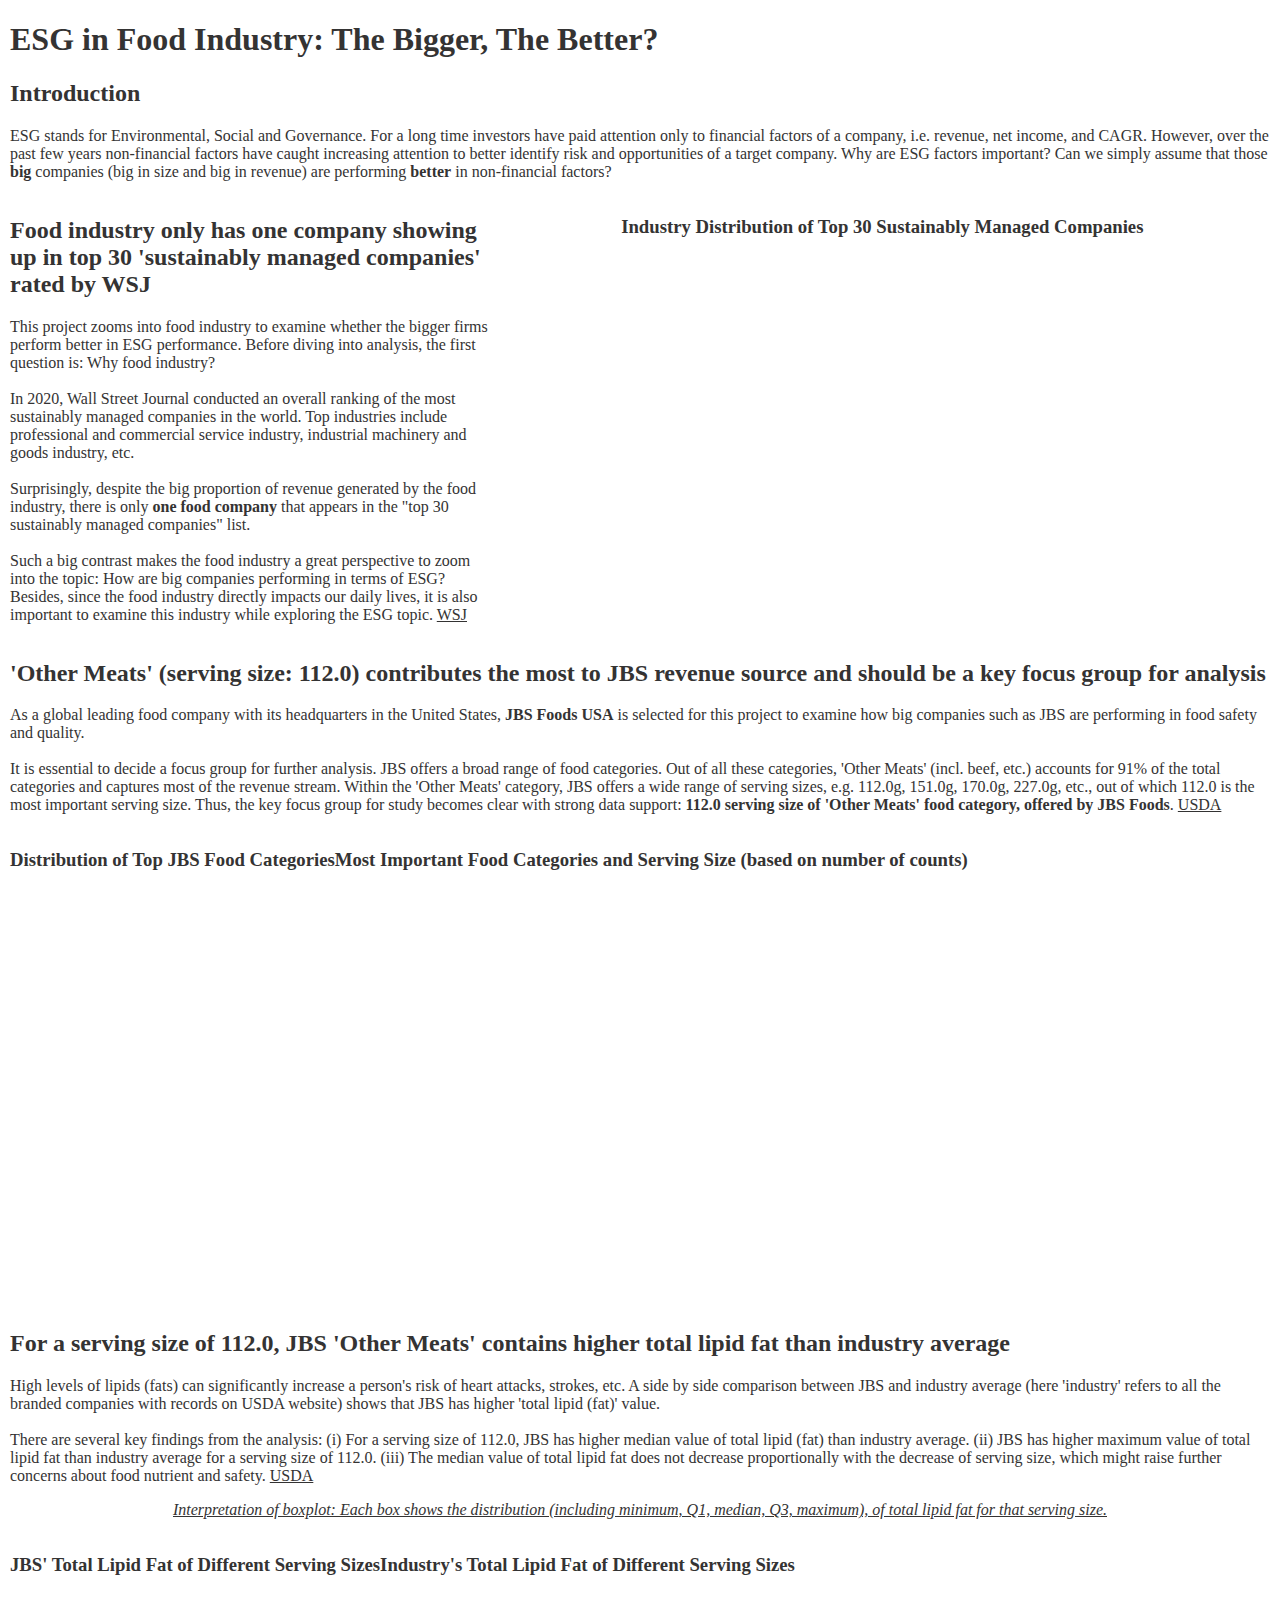
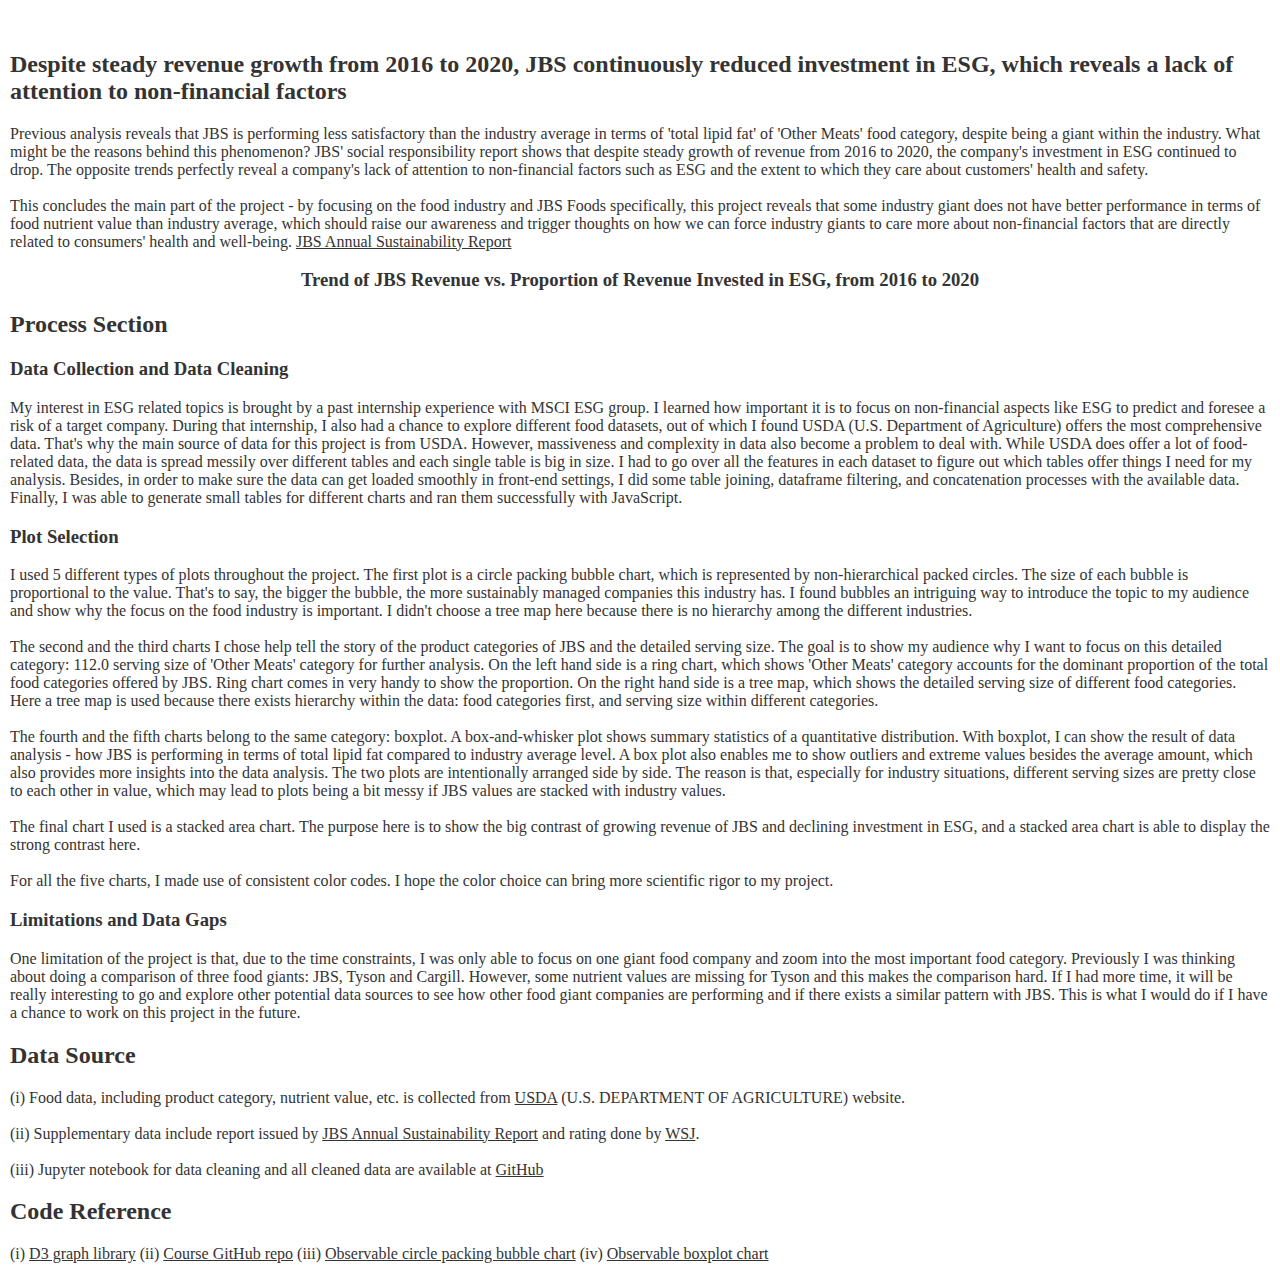
<file: charts_final_project/index.html>
<!DOCTYPE html>
<html lang="en">
<head>
    <meta charset="UTF-8">
    <meta http-equiv="X-UA-Compatible" content="IE=edge">
    <meta name="viewport" content="width=device-width, initial-scale=1.0">
    <title>Final Project: ESG Impact</title>
    <link rel="stylesheet" href="style.css">
</head>

<body>
        <div id="container">
            <h1>ESG in Food Industry: The Bigger, The Better?</h1>
            <h2>
                Introduction
            </h2>
            <p>
                ESG stands for Environmental, Social and Governance. For a long time investors have paid attention only to 
                financial factors of a company, i.e. revenue, net income, and CAGR. However, over the past few years non-financial 
                factors have caught increasing attention to better identify risk and opportunities of a target company. 
                Why are ESG factors important? Can we simply assume that those <strong>big</strong> companies (big in size and big in revenue) are 
                performing <strong>better</strong> in non-financial factors? 
            </p>

            <div class = "flex-container">
                <div class = "one">
                    <h2>Food industry only has one company showing up in top 30 'sustainably managed companies' rated by WSJ</h2>
                    <p>
                        This project zooms into food industry to examine whether the bigger firms perform better in ESG performance. 
                        Before diving into analysis, the first question is: Why food industry? 
                        <br>
                        <br>
                        In 2020, Wall Street Journal conducted an overall ranking of the most sustainably managed companies 
                        in the world. Top industries include professional and commercial service industry, industrial machinery 
                        and goods industry, etc.
                        <br>
                        <br>
                        Surprisingly, despite the big proportion of revenue generated by the food industry, 
                        there is only <strong>one food company</strong> that appears in the "top 30 sustainably managed companies" list. 
                        <br>
                        <br>
                        Such a big contrast makes the food industry a great perspective to zoom into the topic: 
                        How are big companies performing in terms of ESG? Besides, since the food industry directly impacts our daily lives, 
                        it is also important to examine this industry while exploring the ESG topic.
                        <a href="https://www.wsj.com/articles/explore-the-full-wsj-sustainable-management-ranking-11602506733?mod=ig_sustainablymanagedcompanies2020">WSJ</a>
                    </p>
                </div>

                <div class = "two" id="circle">
                    <h3><center>Industry Distribution of Top 30 Sustainably Managed Companies</center></h3>
                </div>

            </div>
            <div id="subcontainer">
                <h2>'Other Meats' (serving size: 112.0) contributes the most to JBS revenue source and should be a key focus group for analysis
                </h2>
                    <p>
                        As a global leading food company with its headquarters in the United States, <strong>JBS Foods USA</strong> 
                        is selected for this project to examine how big companies such as JBS are performing in food safety and quality.
                        <br>
                        <br>
                        It is essential to decide a focus group for further analysis. JBS offers a broad range of food categories. Out of all these categories, 'Other Meats' (incl. beef, etc.) accounts 
                        for 91% of the total categories and captures most of the revenue stream.
                        Within the 'Other Meats' category, 
                        JBS offers a wide range of serving sizes, e.g. 112.0g, 151.0g, 170.0g, 227.0g, etc., out of which 
                        112.0 is the most important serving size. 
                        Thus, the key focus group for study becomes clear with strong data support: 
                        <strong>112.0 serving size of 'Other Meats' food category, offered by JBS Foods</strong>.

                        <a href="https://fdc.nal.usda.gov/download-datasets.html">USDA</a>
                    </p>

                <div class="subcontainer" id="ring">
                    <h3><center>Distribution of Top JBS Food Categories</center></h3>
                </div>

                <div class="subcontainer" id="tree">
                    <h3><center> Most Important Food Categories and Serving Size (based on number of counts)</center></h3>
                </div>
                
            </div>

            <div id="subcontainer2">
                <h2 style="clear:left;">For a serving size of 112.0, JBS 'Other Meats' contains higher total lipid fat 
                    than industry average
                </h2>
                <p>
                    High levels of lipids (fats) can significantly increase a person's risk of heart attacks, strokes, etc. 
                    A side by side comparison between JBS and industry average (here 'industry' refers to 
                    all the branded companies with records on USDA website) shows that JBS has higher 'total lipid (fat)' value.
                    <br>
                    <br>
                    There are several key findings from the analysis: 
                    (i) For a serving size of 112.0, JBS has higher median value of total lipid (fat) than industry average. 
                    (ii) JBS has higher maximum value of total lipid fat than 
                    industry average for a serving size of 112.0. (iii) The median value of total lipid fat does not decrease 
                    proportionally with the decrease of serving size, which might raise further concerns about food nutrient and 
                    safety.

                    <a href="https://fdc.nal.usda.gov/download-datasets.html">USDA</a>
                </p>

                <p>
                    <center><u><em>
                    Interpretation of boxplot: Each box shows the distribution (including minimum, Q1, median, Q3, maximum), of total lipid fat for that serving size.
                    </em></u></center>
                </p>

                <div class = "subcontainer2" id="boxplot_jbs">

                    <h3><center>JBS' Total Lipid Fat of Different Serving Sizes
                        </center>
                    </h3>

                </div>

                <div class = "subcontainer2"id="boxplot_ind">
                    <h3><center>Industry's Total Lipid Fat of Different Serving Sizes
                    </center>
                    </h3>

            </div>

            </div>

            <div id="chart" style="clear:left;">
                <p>
                    <br>
                    <br>
                </p>
                <h2>
                    Despite steady revenue growth from 2016 to 2020, JBS continuously reduced investment in ESG, which reveals a lack of attention to non-financial factors 
                </h2>
                <p>
                    Previous analysis reveals that JBS is performing less satisfactory than the industry average in terms of 
                    'total lipid fat' of 'Other Meats' food category, despite being a giant within the industry. 
                    What might be the reasons behind this phenomenon? JBS' social responsibility report shows that 
                    despite steady growth of revenue from 2016 to 2020, the company's investment in ESG continued to drop. 
                    The opposite trends perfectly reveal a company's lack of attention to non-financial factors such as ESG and the 
                    extent to which they care about customers' health and safety. 
                    <br>
                    <br>
                    This concludes the main part of the project - 
                    by focusing on the food industry and JBS Foods specifically, this project reveals that some industry giant does not have better 
                    performance in terms of food nutrient value than 
                    industry average, which should raise our awareness and trigger thoughts on how we can force industry giants 
                    to care more about non-financial factors that are directly related to consumers' health and well-being.
                    <a href="https://api.mziq.com/mzfilemanager/v2/d/043a77e1-0127-4502-bc5b-21427b991b22/ae88aaaa-6925-b917-b021-7755ffd07729?origin=1">JBS Annual Sustainability Report</a>
                </p>

                <h3><center>Trend of JBS Revenue vs. Proportion of Revenue Invested in ESG, from 2016 to 2020</center></h3>

            </div>
        
        <h2>
            Process Section
        </h2>
        <h3>Data Collection and Data Cleaning</h3>
        <p>
            My interest in ESG related topics is brought by a past internship experience with MSCI ESG group. I learned how 
            important it is to focus on non-financial aspects like ESG to predict and foresee a risk of a target company.
            During that internship, I also had a chance to explore different food datasets, out of which I found USDA (U.S. Department of Agriculture) 
            offers the most comprehensive data. That's why the main source of data for this project is from USDA.
            However, massiveness and complexity in data also become a problem to deal with. While USDA does offer a lot of food-related data, 
            the data is spread messily over different tables and each single table is big in size. I had to go over all the features
            in each dataset to figure out which tables offer things I need for my analysis. Besides, in order to make 
            sure the data can get loaded smoothly in front-end settings, I did some table joining, dataframe filtering, 
            and concatenation processes with the available data. Finally, I was able to generate small tables for 
            different charts and ran them successfully with JavaScript.
        </p>
        <h3>Plot Selection</h3>
        <p>
            I used 5 different types of plots throughout the project. The first plot is a circle packing bubble chart, 
            which is represented by non-hierarchical packed circles. The size of each bubble is proportional to the value. 
            That's to say, the bigger the bubble, the more sustainably managed companies this industry has. 
            I found bubbles an intriguing way to introduce the topic to my audience and show why the focus on the food 
            industry is important. I didn't choose a tree map here because there is no hierarchy among the different industries. 
            <br>
            <br>
            The second and the third charts I chose help tell the story of the product categories of JBS and the detailed 
            serving size. The goal is to show my audience why I want to focus on this detailed category: 112.0 serving size of 
            'Other Meats' category for further analysis. On the left hand side is a ring chart, which shows 'Other Meats' 
            category accounts for the dominant proportion of the total food categories offered by JBS. Ring chart comes in 
            very handy to show the proportion. On the right hand side is a tree map, which shows the detailed serving size of different 
            food categories. Here a tree map is used because there exists hierarchy within the data: food categories first, and 
            serving size within different categories. 
            <br>
            <br>
            The fourth and the fifth charts belong to the same category: boxplot. A box-and-whisker plot shows summary statistics 
            of a quantitative distribution. With boxplot, I can show the result of data analysis - how JBS is performing in terms of 
            total lipid fat compared to industry average level. A box plot also enables me to show outliers and extreme values besides 
            the average amount, which also provides more insights into the data analysis. The two plots are intentionally arranged side by side. 
            The reason is that, especially for industry situations, different serving sizes are pretty close to each other 
            in value, which may lead to plots being a bit messy if JBS values are stacked with industry values. 
            <br>
            <br>
            The final chart I used is a stacked area chart. The purpose here is to show the big contrast of growing revenue of JBS and 
            declining investment in ESG, and a stacked area chart is able to display the strong contrast here. 
            <br>
            <br>
            For all the five charts, I made use of consistent color codes. I hope the color choice can bring more scientific rigor to my 
            project. 
        </p>
        <h3>Limitations and Data Gaps</h3>
        <p>
            One limitation of the project is that, due to the time constraints, I was only able to focus on one giant food 
            company and zoom into the most important food category. Previously I was thinking about doing a comparison of three 
            food giants: JBS, Tyson and Cargill. However, some nutrient values are missing for Tyson and this makes the comparison 
            hard. If I had more time, it will be really interesting to go and explore other potential data sources to see how other food giant 
            companies are performing and if there exists a similar pattern with JBS. This is what I would do if I have a chance to work on this 
            project in the future.
        </p>

        <h2>Data Source</h2>
        <p>
            (i) Food data, including product category, nutrient value, etc. is collected from 
            <a href="https://fdc.nal.usda.gov/download-datasets.html">USDA</a> (U.S. DEPARTMENT OF AGRICULTURE) website.
            <br>
            <br>
            (ii) Supplementary data include report issued by 
            <a href="https://api.mziq.com/mzfilemanager/v2/d/043a77e1-0127-4502-bc5b-21427b991b22/ae88aaaa-6925-b917-b021-7755ffd07729?origin=1">JBS Annual Sustainability Report</a> and 
            rating done by <a href="https://www.wsj.com/articles/explore-the-full-wsj-sustainable-management-ranking-11602506733?mod=ig_sustainablymanagedcompanies2020">WSJ</a>. 
            <br>
            <br>
            (iii) Jupyter notebook for data cleaning and all cleaned data are available at 
            <a href="https://github.com/maggiechen615/CAPP30239_FA22/tree/main/charts_final_project">GitHub</a>
        </p>

        <h2>Code Reference</h2>
        <p>
            (i) <a href="https://d3-graph-gallery.com/">D3 graph library</a>  
            (ii) <a href="https://github.com/tiffanyfrance/CAPP30239_FA22">Course GitHub repo</a>  
            (iii) <a href="https://observablehq.com/@d3/bubble-chart">Observable circle packing bubble chart</a>  
            (iv) <a href="https://observablehq.com/@d3/box-plot">Observable boxplot chart</a>
        </p>


     </div>

        
    <script src="https://d3js.org/d3.v7.min.js"></script>
    <script src="stacked_area.js"></script>
    <script src="circlebubble.js"></script>
    <script src="ring.js"></script>
    <script src="categorytree.js"></script>
    <script src="boxplot_jbs.js"></script>
    <script src="boxplot_ind.js"></script>

</body>
</html>
</file>
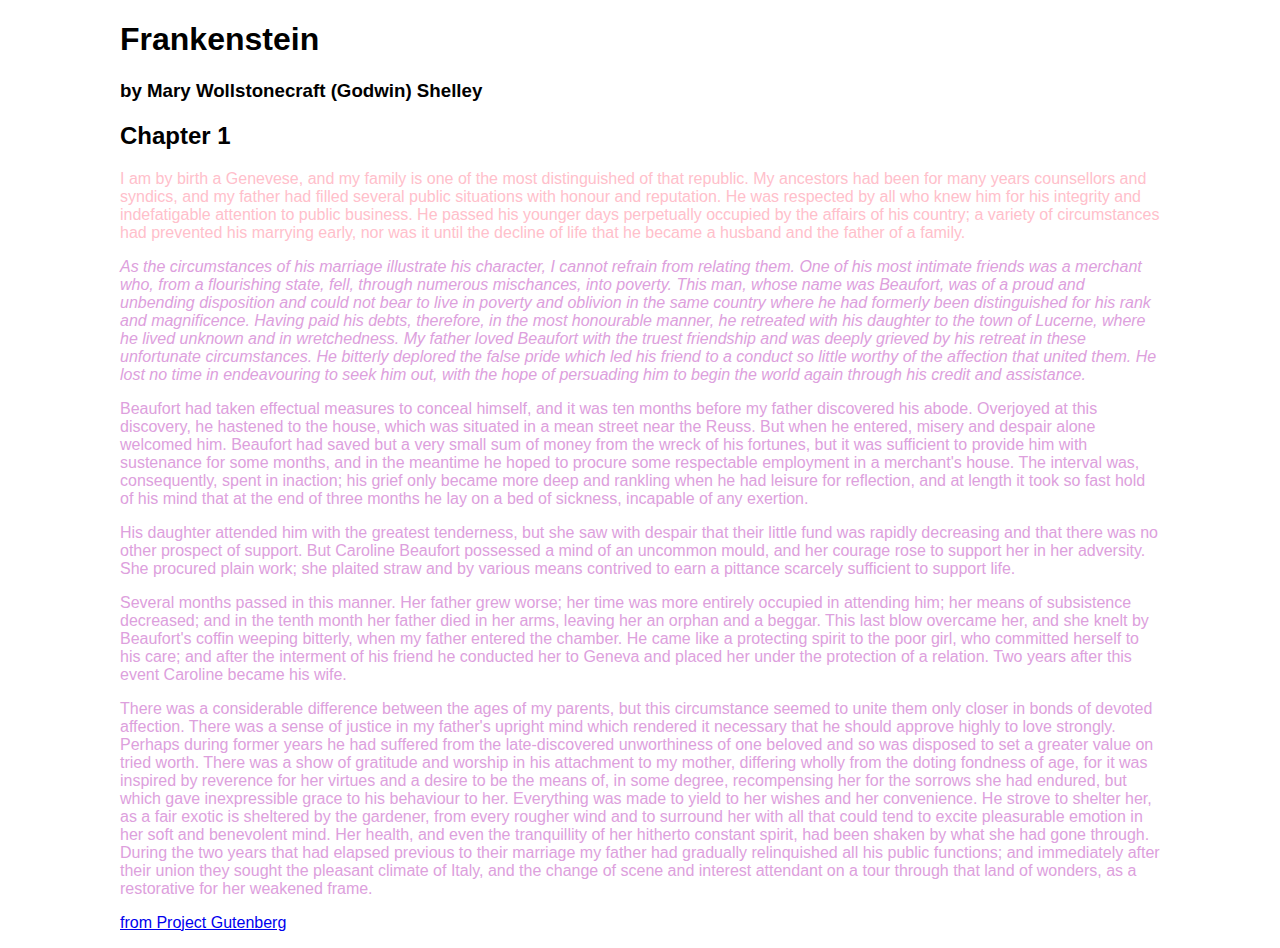
<file: week_01/index.html>
<!DOCTYPE html>
<html lang="en">
<head>
    <meta charset="UTF-8">
    <meta http-equiv="X-UA-Compatible" content="IE=edge">
    <meta name="viewport" content="width=device-width, initial-scale=1.0">
    <title>Frankenstein</title>
    <style>
        .container {
            max-width: 1040px;
            margin: 0 auto;
        }

        *{
            font-family: 'Gill Sans', 'Gill Sans MT', Calibri, 'Trebuchet MS', sans-serif;

        }

        /*
        .container p {
            color: red
        }
        */

        p {
            color:plum
        }
        /* for inline comments */

        p.italic{
            font-style: italic;
        }

        p.pink{
            color:pink
        }


    </style>

    <script>
        // basically can go anywhere in html tags
        var num = 100;
        var num1 = '100'; 

    </script>
    <script src=""></script>
</head>
<body>
<div class="container">
    <h1>Frankenstein</h1>
    <!--- comment in html-->
    <!-- note -->
    <h3>by Mary Wollstonecraft (Godwin) Shelley</h3>
    
    <h2>Chapter 1</h2>
    
    <p class="pink">I am by birth a Genevese, and my family is one of the most distinguished of that republic. My ancestors had been for many years counsellors and syndics, and my father had filled several public situations with honour and reputation. He was respected by all who knew him for his integrity and indefatigable attention to public business. He passed his younger days perpetually occupied by the affairs of his country; a variety of circumstances had prevented his marrying early, nor was it until the decline of life that he became a husband and the father of a family.</p>
    
    <p class="italic">As the circumstances of his marriage illustrate his character, I cannot refrain from relating them. One of his most intimate friends was a merchant who, from a flourishing state, fell, through numerous mischances, into poverty. This man, whose name was Beaufort, was of a proud and unbending disposition and could not bear to live in poverty and oblivion in the same country where he had formerly been distinguished for his rank and magnificence. Having paid his debts, therefore, in the most honourable manner, he retreated with his daughter to the town of Lucerne, where he lived unknown and in wretchedness. My father loved Beaufort with the truest friendship and was deeply grieved by his retreat in these unfortunate circumstances. He bitterly deplored the false pride which led his friend to a conduct so little worthy of the affection that united them. He lost no time in endeavouring to seek him out, with the hope of persuading him to begin the world again through his credit and assistance.</p>
    
    <p>Beaufort had taken effectual measures to conceal himself, and it was ten months before my father discovered his abode. Overjoyed at this discovery, he hastened to the house, which was situated in a mean street near the Reuss. But when he entered, misery and despair alone welcomed him. Beaufort had saved but a very small sum of money from the wreck of his fortunes, but it was sufficient to provide him with sustenance for some months, and in the meantime he hoped to procure some respectable employment in a merchant's house. The interval was, consequently, spent in inaction; his grief only became more deep and rankling when he had leisure for reflection, and at length it took so fast hold of his mind that at the end of three months he lay on a bed of sickness, incapable of any exertion.</p>
    
    <p>His daughter attended him with the greatest tenderness, but she saw with despair that their little fund was rapidly decreasing and that there was no other prospect of support. But Caroline Beaufort possessed a mind of an uncommon mould, and her courage rose to support her in her adversity. She procured plain work; she plaited straw and by various means contrived to earn a pittance scarcely sufficient to support life.</p>
    
    <p>Several months passed in this manner. Her father grew worse; her time was more entirely occupied in attending him; her means of subsistence decreased; and in the tenth month her father died in her arms, leaving her an orphan and a beggar. This last blow overcame her, and she knelt by Beaufort's coffin weeping bitterly, when my father entered the chamber. He came like a protecting spirit to the poor girl, who committed herself to his care; and after the interment of his friend he conducted her to Geneva and placed her under the protection of a relation. Two years after this event Caroline became his wife.</p>
    
    <p>There was a considerable difference between the ages of my parents, but this circumstance seemed to unite them only closer in bonds of devoted affection. There was a sense of justice in my father's upright mind which rendered it necessary that he should approve highly to love strongly. Perhaps during former years he had suffered from the late-discovered unworthiness of one beloved and so was disposed to set a greater value on tried worth. There was a show of gratitude and worship in his attachment to my mother, differing wholly from the doting fondness of age, for it was inspired by reverence for her virtues and a desire to be the means of, in some degree, recompensing her for the sorrows she had endured, but which gave inexpressible grace to his behaviour to her. Everything was made to yield to her wishes and her convenience. He strove to shelter her, as a fair exotic is sheltered by the gardener, from every rougher wind and to surround her with all that could tend to excite pleasurable emotion in her soft and benevolent mind. Her health, and even the tranquillity of her hitherto constant spirit, had been shaken by what she had gone through. During the two years that had elapsed previous to their marriage my father had gradually relinquished all his public functions; and immediately after their union they sought the pleasant climate of Italy, and the change of scene and interest attendant on a tour through that land of wonders, as a restorative for her weakened frame.</p>
    
    <p>
        <a href="https://www.gutenberg.org/"target = "_blank">from Project Gutenberg</a>
    
    </p>
</div>
    
</body>
</html>
</file>
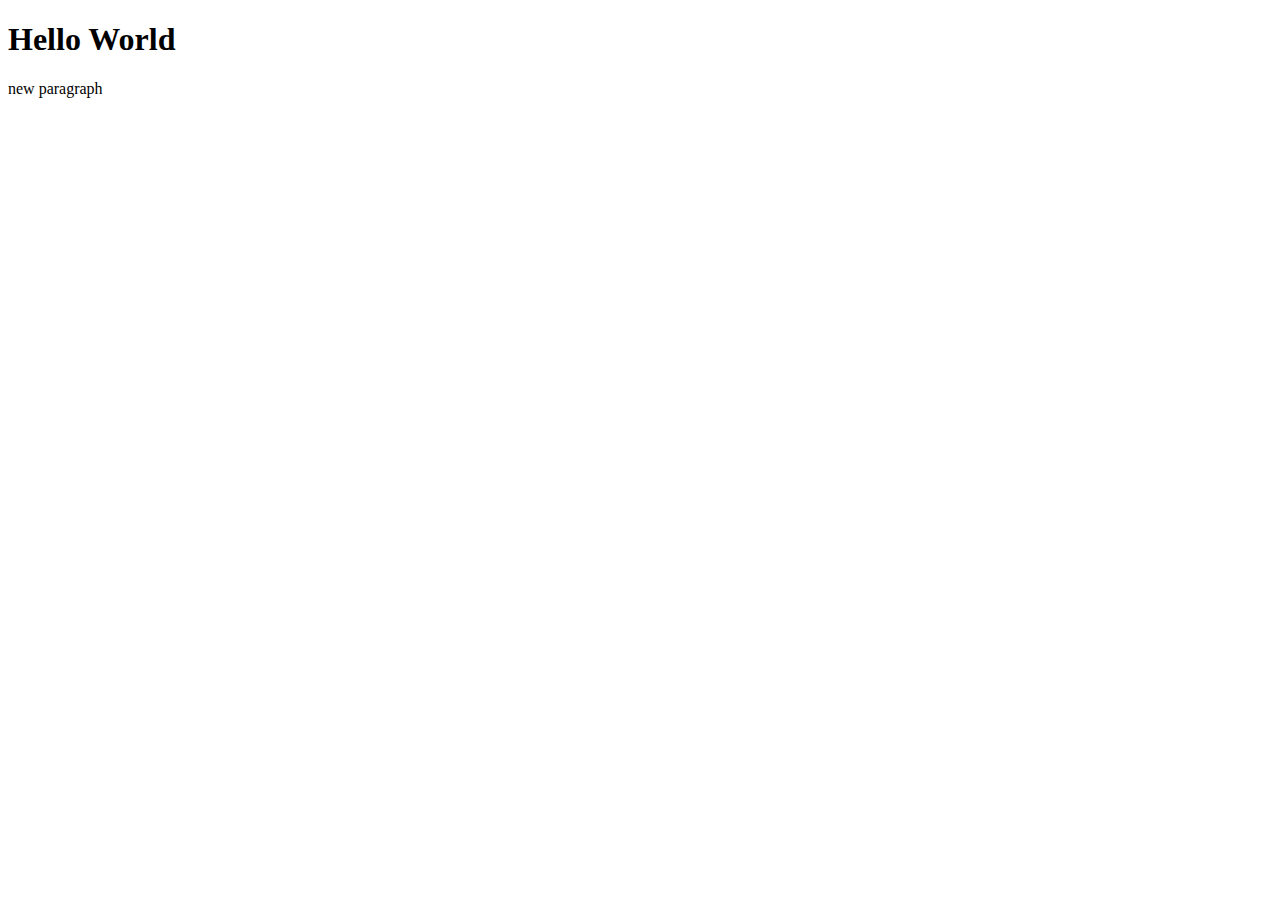
<file: week_02/index.html>
<!DOCTYPE html>
<html lang="en">
  <head>
    <meta charset="UTF-8" />
    <meta http-equiv="X-UA-Compatible" content="IE=edge" />
    <meta name="viewport" content="width=device-width, initial-scale=1.0" />
    <title>Week 2</title>
  </head>
  <body>
    <div id="example"></div>
    <script src="script.js"></script>
  </body>
</html>
</file>
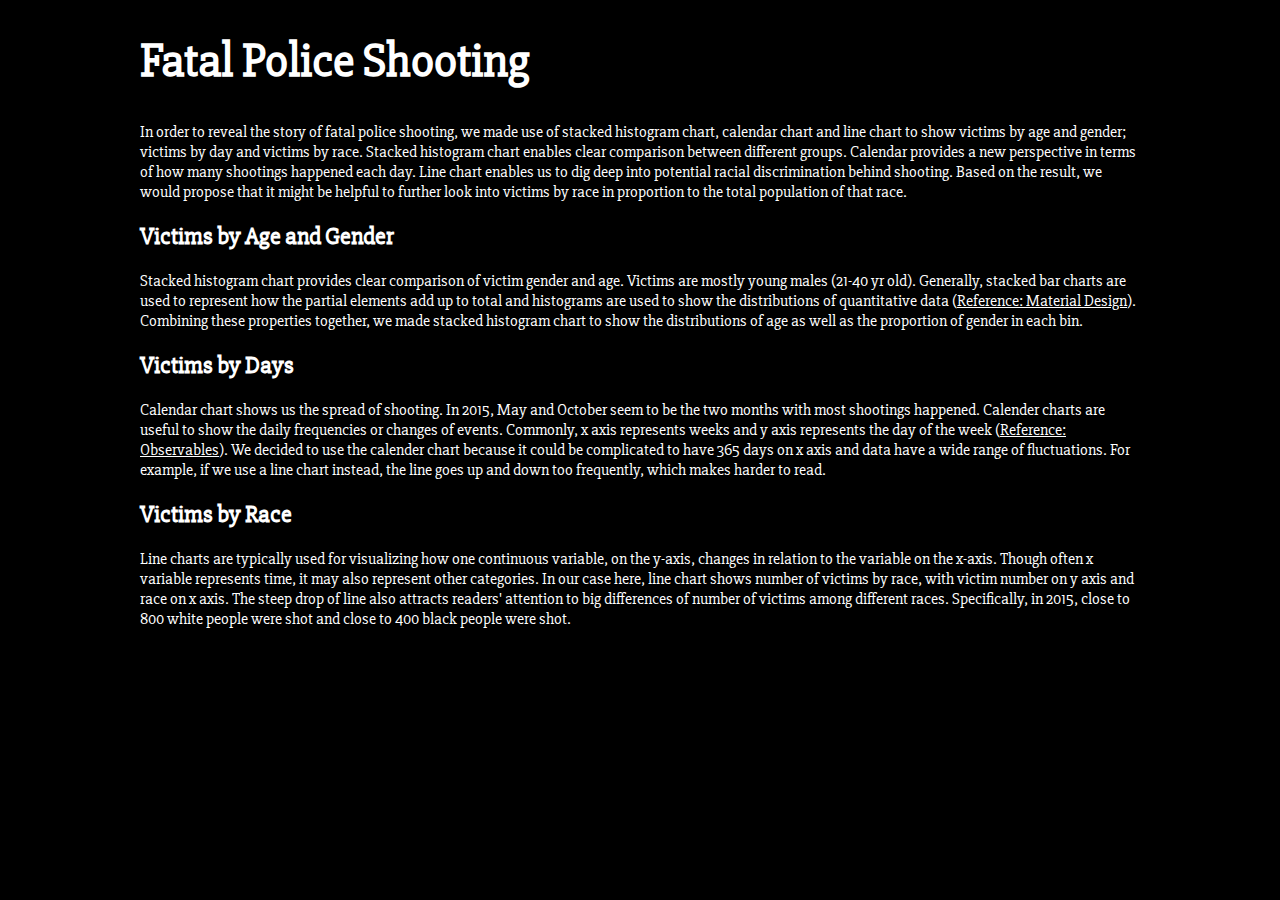
<file: week_06/Assignment/index.html>
<!DOCTYPE html>
<html lang="en">
  <head>
    <meta charset="UTF-8" />
    <meta http-equiv="X-UA-Compatible" content="IE=edge" />
    <meta name="viewport" content="width=device-width, initial-scale=1.0" />
    <title>Fatal Police Shooting</title>
    <link rel="preconnect" href="https://fonts.googleapis.com" />
    <link rel="preconnect" href="https://fonts.gstatic.com" crossorigin />
    <link
      href="https://fonts.googleapis.com/css2?family=Slabo+27px&display=swap"
      rel="stylesheet"
    />
    <link rel="stylesheet" href="style.css" />
  </head>
  <body>
    <div id="container">
      <h1>Fatal Police Shooting</h1>
      <p>In order to reveal the story of fatal police shooting, we made use of stacked histogram chart, calendar chart and line chart to show victims by age and gender; victims by day and victims by race. 
        Stacked histogram chart enables clear comparison between different groups. 
        Calendar provides a new perspective in terms of how many shootings happened each day. 
        Line chart enables us to dig deep into potential racial discrimination behind shooting. 
        Based on the result, we would propose that it might be helpful to further look into victims by race in proportion to the total population of that race.</p>
      <div id="barchart">
        <h2>Victims by Age and Gender</h2>
        <p>Stacked histogram chart provides clear comparison of victim gender and age. Victims are mostly young males (21-40 yr old). 
           Generally, stacked bar charts are used to represent how the partial elements add up to total and histograms are used to show the distributions of quantitative data (<a href="https://m2.material.io/design/communication/data-visualization.html#types">Reference: Material Design</a>). 
           Combining these properties together, we made stacked histogram chart to show the distributions of age as well as the proportion of gender in each bin. 
        </p>
      </div>
      <div id="calender">
        <h2>Victims by Days</h2>
        <p>Calendar chart shows us the spread of shooting. In 2015, May and October seem to be the two months with most shootings happened. 
            Calender charts are useful to show the daily frequencies or changes of events. Commonly, x axis represents weeks and y axis represents the day of the week (<a href="https://observablehq.com/@bensimonds/calendar-charts">Reference: Observables</a>). 
            We decided to use the calender chart because it could be complicated to have 365 days on x axis and data have a wide range of fluctuations. 
            For example, if we use a line chart instead, the line goes up and down too frequently, which makes harder to read. 
        </p>
        <div id="legend">
        </div>
      </div>
      <div id="race">
        <h2>Victims by Race</h2>
        <p>Line charts are typically used for visualizing how one continuous variable, on the y-axis, changes in relation to the variable on the x-axis. 
            Though often x variable represents time, it may also represent other categories. 
            In our case here, line chart shows number of victims by race, with victim number on y axis and race on x axis. 
            The steep drop of line also attracts readers' attention to big differences of number of victims among different races. 
            Specifically, in 2015, close to 800 white people were shot and close to 400 black people were shot.</p>
      </div>
    <script src="https://d3js.org/d3.v7.min.js"></script>
    <script src="bar.js"></script>
    <script src="calender.js"></script>
    <script src="line.js"></script>
  </body>
</html>
</file>
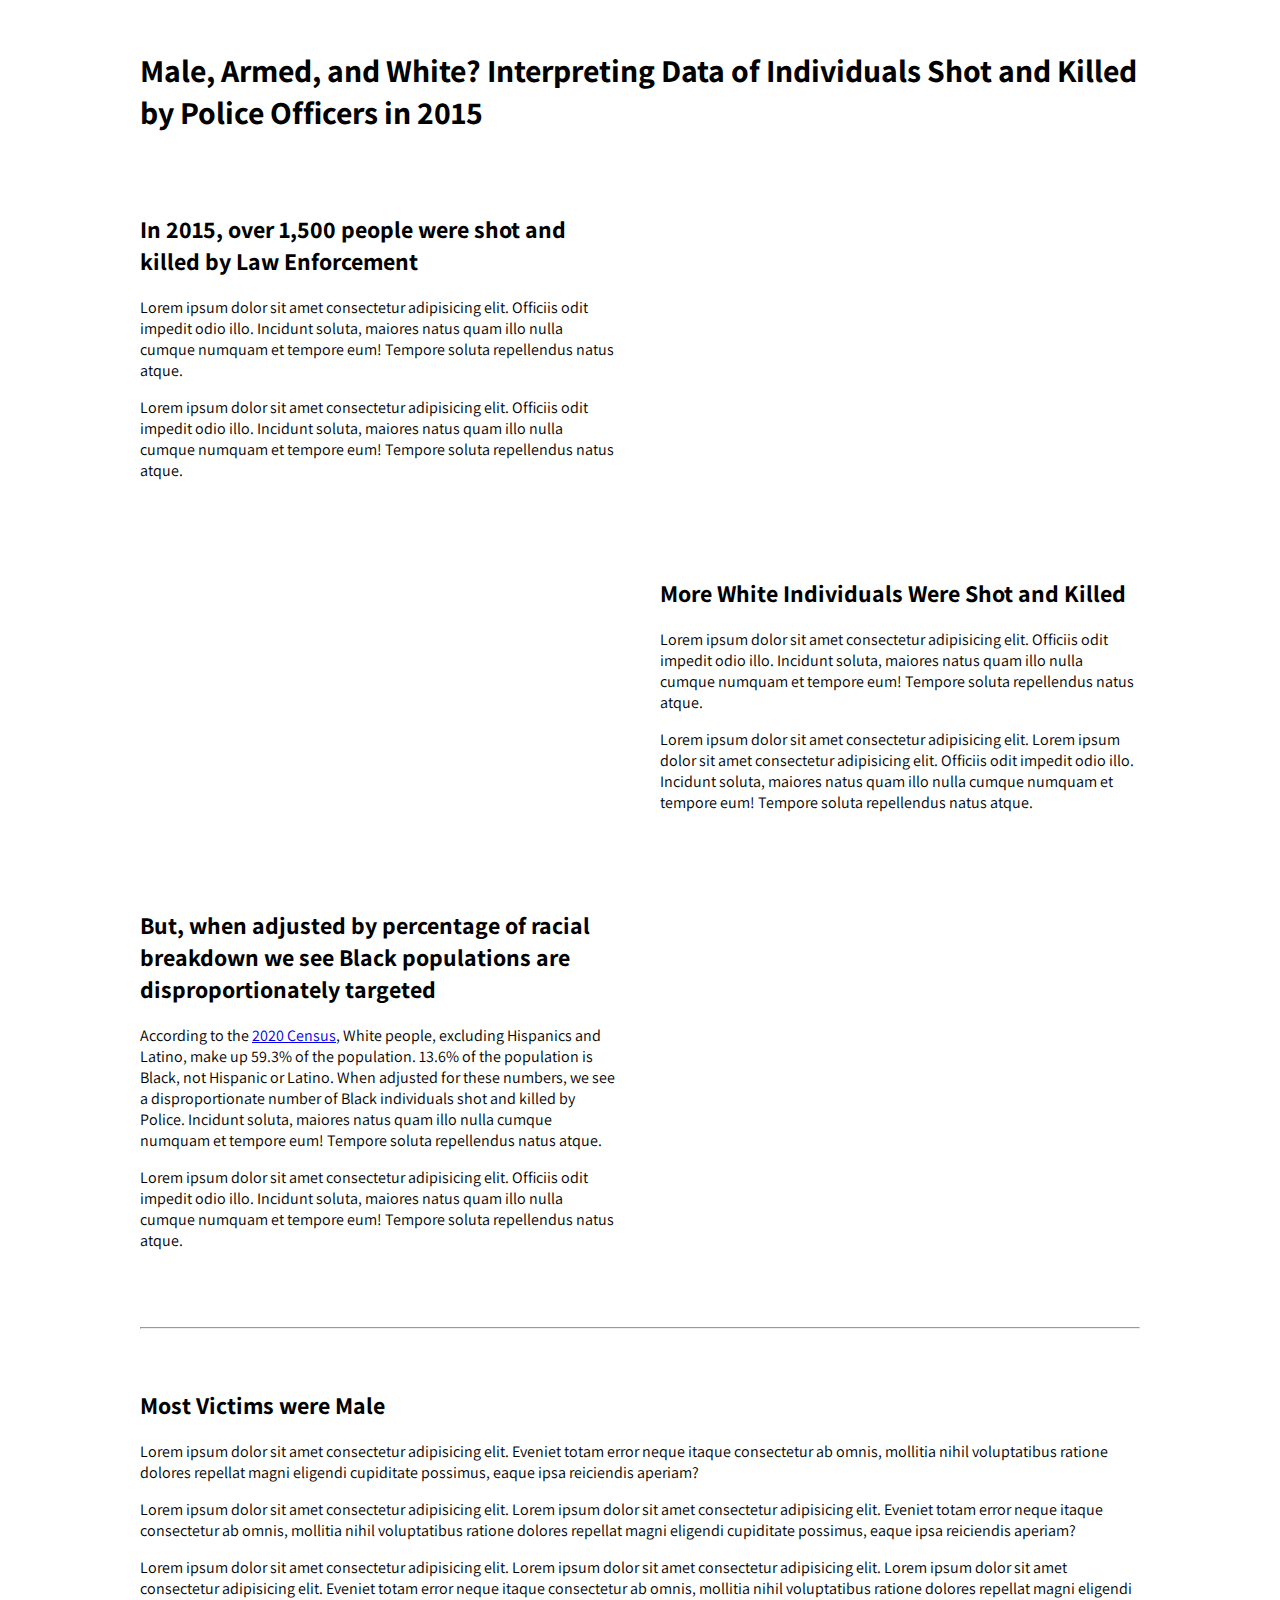
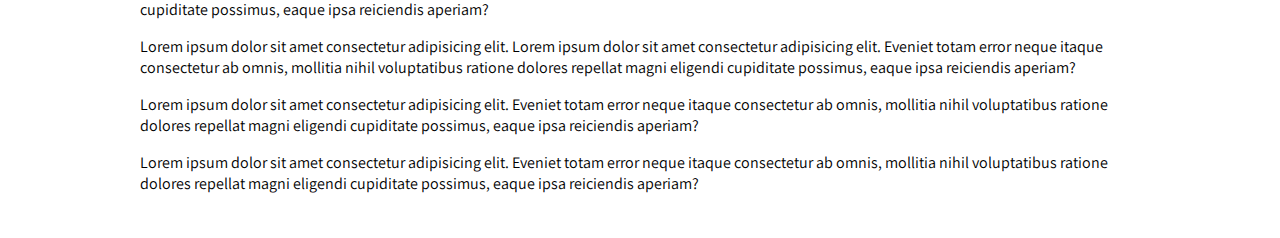
<file: week_07/transforming-data/index.html>
<!DOCTYPE html>
<html lang="en">
<head>
    <meta charset="UTF-8">
    <meta http-equiv="X-UA-Compatible" content="IE=edge">
    <meta name="viewport" content="width=device-width, initial-scale=1.0">
    <title>Transforming Data</title>
    <link rel="preconnect" href="https://fonts.googleapis.com">
    <link rel="preconnect" href="https://fonts.gstatic.com" crossorigin>
    <link href="https://fonts.googleapis.com/css2?family=Assistant:wght@400;700&display=swap" rel="stylesheet">
    <style>
        * {
            font-family: 'Assistant', sans-serif;
        }
        .container {
            max-width: 1000px;
            padding: 20px;
            margin: 0 auto;
        }
        .flex-container {
            display: flex;
            flex-direction: row;
            flex-wrap: nowrap;
            justify-content: normal;
            align-items: normal;
            align-content: normal;
            column-gap: 40px; /*spce between two boxes*/
            margin: 60px 0px;
        }
        .flex-item { /*each one inside is a fixed item*/
            display: block;
            flex-grow: 0;
            flex-shrink: 1;
            flex-basis: auto;
            align-self: auto;
            order: 0;
            width: 50%; /*if 3 items, would be 33.3%*/
        }
        .float-left {
            float:left;
            width: 50%;
        }
        text {
            font-family: Arial, Helvetica, sans-serif;
            font-size: 10px;
        }
        hr {
            margin: 60px 0;
        }
        .chart p {
            background: #eee;
            padding: 5px 0px 5px 10px;
            margin-right: 10px;
        }
        #monthChart .y-axis line {
            stroke: #ccc;
            stroke-dasharray: 2;
        }

        #monthChart .y-axis .domain {
            display: none;
        }
        #divergingChart text {
            font-size: 14px;
        }
    </style>
</head>
<body>
    <div class="container">
        <h1>
            Male, Armed, and White? Interpreting Data 
            of Individuals Shot and Killed by Police 
            Officers in 2015 
        </h1>
        <div class="flex-container">
            <div class="flex-item">
                <h2>
                    In 2015, over 1,500 people were
                    shot and killed by Law Enforcement
                </h2>
                <p>Lorem ipsum dolor sit amet consectetur adipisicing elit. Officiis odit impedit odio illo. Incidunt soluta, maiores natus quam illo nulla cumque numquam et tempore eum! Tempore soluta repellendus natus atque.</p>
                <p>Lorem ipsum dolor sit amet consectetur adipisicing elit. Officiis odit impedit odio illo. Incidunt soluta, maiores natus quam illo nulla cumque numquam et tempore eum! Tempore soluta repellendus natus atque.</p>
            </div>
            <div id="monthChart" class="flex-item chart">
            </div>
        </div>
        <div class="flex-container">
            <div id="raceChart" class="flex-item chart"></div>
            <div class="flex-item">
                <h2>
                    More White Individuals Were Shot and 
                    Killed 
                </h2>
                <p>Lorem ipsum dolor sit amet consectetur adipisicing elit. Officiis odit impedit odio illo. Incidunt soluta, maiores natus quam illo nulla cumque numquam et tempore eum! Tempore soluta repellendus natus atque.</p>
                <p>Lorem ipsum dolor sit amet consectetur adipisicing elit. Lorem ipsum dolor sit amet consectetur adipisicing elit. Officiis odit impedit odio illo. Incidunt soluta, maiores natus quam illo nulla cumque numquam et tempore eum! Tempore soluta repellendus natus atque.</p>
            </div>
        </div>
        <div class="flex-container">
            <div class="flex-item">
                <h2>
                    But, when adjusted by percentage of
                    racial breakdown we see Black populations
                    are disproportionately targeted
                </h2>
                <p>According to the <a href="https://www.census.gov/quickfacts/fact/table/US/PST045221">2020 Census</a>, White people, excluding Hispanics and Latino, make up 59.3% of the population. 13.6% of the population is Black, not Hispanic or Latino. When adjusted for these numbers, we see a disproportionate number of Black individuals shot and killed by Police.  Incidunt soluta, maiores natus quam illo nulla cumque numquam et tempore eum! Tempore soluta repellendus natus atque.</p>
                <p>Lorem ipsum dolor sit amet consectetur adipisicing elit. Officiis odit impedit odio illo. Incidunt soluta, maiores natus quam illo nulla cumque numquam et tempore eum! Tempore soluta repellendus natus atque.</p>
            </div>
            <div id="divergingChart" class="flex-item chart"></div>
        </div>
        <hr>
        <div class="float-container">
            <div id="genderChart" class="float-left chart">
            </div>
            <h2>Most Victims were Male</h2>
            <p>
                Lorem ipsum dolor sit amet consectetur adipisicing elit. Eveniet totam error neque itaque consectetur ab omnis, mollitia nihil voluptatibus ratione dolores repellat magni eligendi cupiditate possimus, eaque ipsa reiciendis aperiam?
            </p>
            <p>
                Lorem ipsum dolor sit amet consectetur adipisicing elit. Lorem ipsum dolor sit amet consectetur adipisicing elit. Eveniet totam error neque itaque consectetur ab omnis, mollitia nihil voluptatibus ratione dolores repellat magni eligendi cupiditate possimus, eaque ipsa reiciendis aperiam?
            </p>
            <p>
                Lorem ipsum dolor sit amet consectetur adipisicing elit. Lorem ipsum dolor sit amet consectetur adipisicing elit. Lorem ipsum dolor sit amet consectetur adipisicing elit. Eveniet totam error neque itaque consectetur ab omnis, mollitia nihil voluptatibus ratione dolores repellat magni eligendi cupiditate possimus, eaque ipsa reiciendis aperiam?
            </p>
            <p>
                Lorem ipsum dolor sit amet consectetur adipisicing elit. Lorem ipsum dolor sit amet consectetur adipisicing elit. Eveniet totam error neque itaque consectetur ab omnis, mollitia nihil voluptatibus ratione dolores repellat magni eligendi cupiditate possimus, eaque ipsa reiciendis aperiam?
            </p>
            <p>
                Lorem ipsum dolor sit amet consectetur adipisicing elit. Eveniet totam error neque itaque consectetur ab omnis, mollitia nihil voluptatibus ratione dolores repellat magni eligendi cupiditate possimus, eaque ipsa reiciendis aperiam?
            </p>
            <p>
                Lorem ipsum dolor sit amet consectetur adipisicing elit. Eveniet totam error neque itaque consectetur ab omnis, mollitia nihil voluptatibus ratione dolores repellat magni eligendi cupiditate possimus, eaque ipsa reiciendis aperiam?
            </p>
        </div>
    </div>
    <script src="https://d3js.org/d3.v7.min.js"></script>
    <script src="bar.js"></script>
    <script src="line.js"></script>
    <script src="diverging-bar.js"></script>
    <script src="script.js"></script>
</body>
</html>
</file>
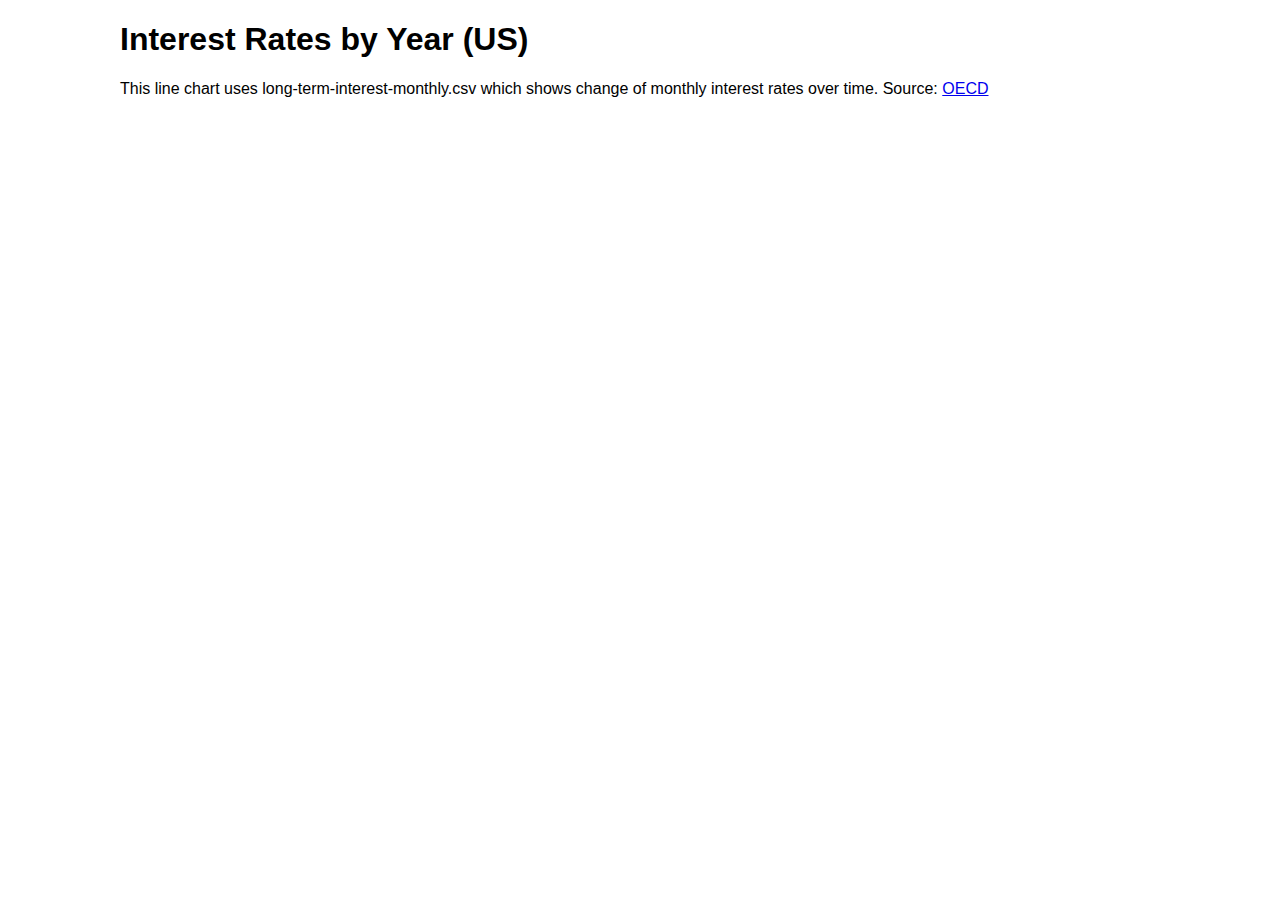
<file: week_04/area.html>
<!DOCTYPE html>
<html lang="en">

<head>
  <meta charset="UTF-8">
  <meta http-equiv="X-UA-Compatible" content="IE=edge">
  <meta name="viewport" content="width=device-width, initial-scale=1.0">
  <title>Area chart</title>
  <style>
     * {
      font-family: Arial, Helvetica, sans-serif;
    }

    #container {
      max-width: 1040px;
      margin: 0 auto;
    }

    #chart { 
      width: 100%; 
    }

    text {
      font-size: 10px;
    }

    path.domain { 
      display: none;  
    }

    line {
      stroke: #ddd;
      stroke-dasharray: 2;
    }
  </style>
</head>

<body>
  <div id="container">
    <h1>Interest Rates by Year (US)</h1>
    <p>This line chart uses long-term-interest-monthly.csv 
      which shows change of monthly interest rates over time. Source: 
      <a href="https://data.oecd.org/interest/long-term-interest-rates.htm#indicator-chart">OECD</a>
    </p>
   <div id="chart"></div>
  </div>
  <script src="https://d3js.org/d3.v7.min.js"></script>
  <script src="area.js"></script>
</body>
</html>
</file>
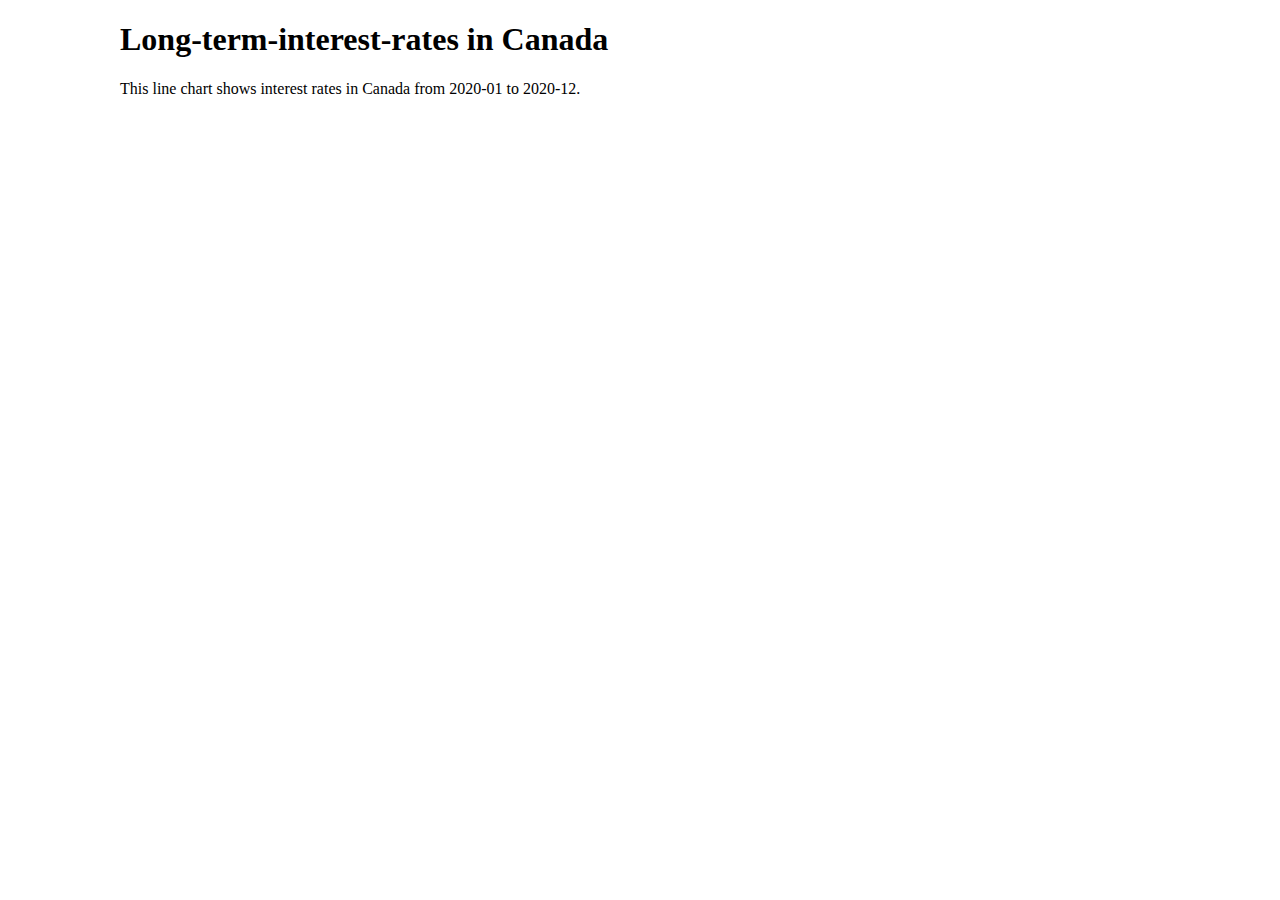
<file: week_04/homework.html>
<!DOCTYPE html>
<html lang="en">
<head>
    <meta charset="UTF-8">
    <meta http-equiv="X-UA-Compatible" content="IE=edge">
    <meta name="viewport" content="width=device-width, initial-scale=1.0">
    <title>Line Chart Exercise</title>
<style> /*use css to modify the line chart*/
    * {
      font-family: 'Times New Roman', Times, serif, Helvetica, sans-serif;
    }

    #container {
      max-width: 1040px;
      margin: 0 auto;
    }

    #chart { 
      width: 100%; 
    }

    text {
      font-size: 10px;
    }

    path.domain { 
      display: none;  
    }

    .y-axis line {
      stroke: #ddd;
      stroke-dasharray: 2;
    } 
</style>
</head>
<body>
    <div id="container">
        <h1>Long-term-interest-rates in Canada</h1>
        <p>
            This line chart shows interest rates in Canada from 2020-01 to 2020-12.
        </p>
        <div id="chart"></divid>
    </div>
    <script src="https://d3js.org/d3.v7.min.js"></script>
    <script src="homework.js"></script>
</body>
</html>
</file>
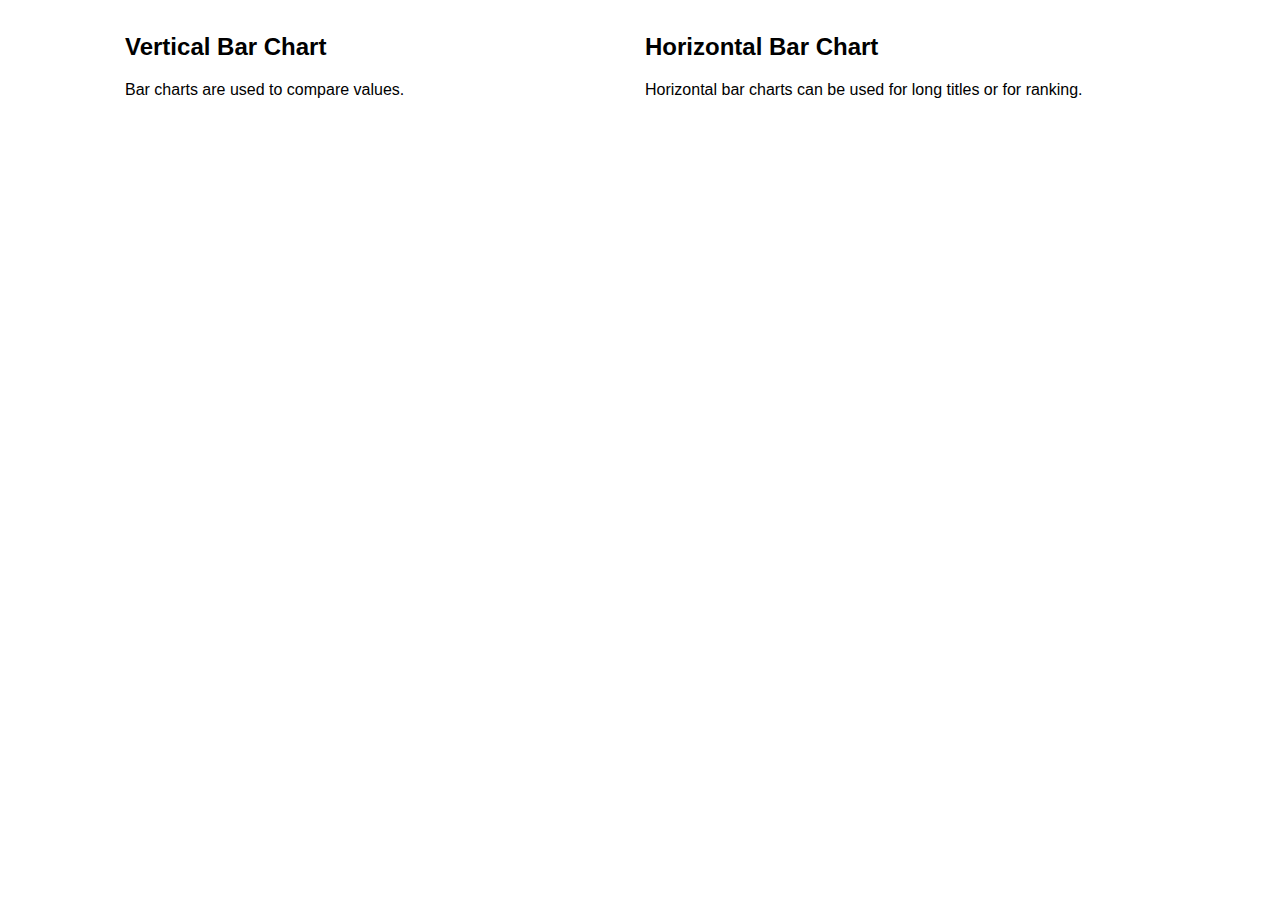
<file: week_04/horizontal-bar.html>
<!DOCTYPE html>
<html lang="en">
<head>
    <meta charset="UTF-8">
    <meta http-equiv="X-UA-Compatible" content="IE=edge">
    <meta name="viewport" content="width=device-width, initial-scale=1.0">
    <title>COVID country cases</title>
    <style>
        * { font-family: Arial, Helvetica, sans-serif; }
        .flex-container {
            display: flex;
            flex-wrap: nowrap;
            justify-content: flex-start;
            align-items: flex-start;
            align-content: flex-start;
            width: 100%;
            max-width: 1040px;
            height: 80vh;
            overflow: auto;
            flex-direction: row;
            margin: 0 auto;
        }
        .flex-container .flex-item {
            width: 100%;
            min-height: 500px;
            margin: 5px;
        }
        svg { width: 100%; }
        text { font-size: 16px; }
        /* Responsive Design */
        /* @media only screen and (max-width: 600px) {
            .flex-container {
                display: block;
                width: 80%;
                height: auto;
            }
            .flex-container .flex-item { min-height: auto; }
        } */
    </style>
</head>
<body>
    <div class="flex-container">
        <div id="chart" class="flex-item">
            <h2>Vertical Bar Chart</h2>
            <p>
                Bar charts are used to compare values.
            </p>
        </div>
        <div id="horizontal-chart" class="flex-item">
            <h2>Horizontal Bar Chart</h2>
            <p>
                Horizontal bar charts can be used for long titles
                or for ranking.
            </p>
        </div>
    </div>
    <script src="https://d3js.org/d3.v7.min.js"></script>
    <script src="../week_03/script.js"></script>
    <script src="horizontal-bar.js"></script>
</body>
</html>
</file>
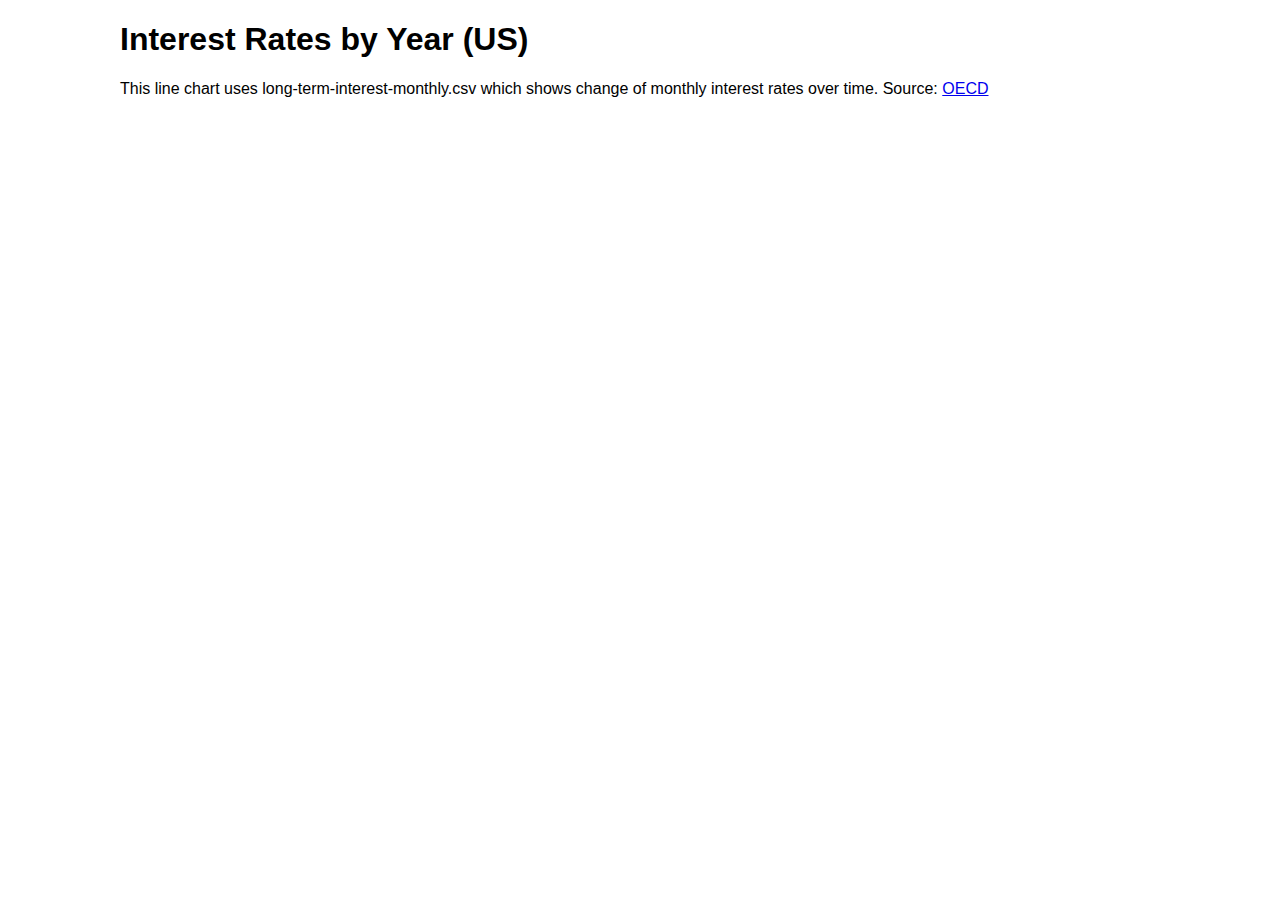
<file: week_04/line.html>
<!DOCTYPE html>
<html lang="en">

<head>
  <meta charset="UTF-8">
  <meta http-equiv="X-UA-Compatible" content="IE=edge">
  <meta name="viewport" content="width=device-width, initial-scale=1.0">
  <title>Basic line chart</title>
  <style>
     * {
      font-family: Arial, Helvetica, sans-serif;
    }

    #container {
      max-width: 1040px;
      margin: 0 auto;
    }

    #chart { 
      width: 100%; 
    }

    text {
      font-size: 10px;
    }

    path.domain { 
      display: none;  
    }

    .y-axis line {
      stroke: #ddd;
      stroke-dasharray: 2;
    } /*using css here to modify the chart*/
  </style>
</head>

<body>
  <div id="container">
    <h1>Interest Rates by Year (US)</h1>
    <p>This line chart uses long-term-interest-monthly.csv 
      which shows change of monthly interest rates over time. Source: 
      <a href="https://data.oecd.org/interest/long-term-interest-rates.htm#indicator-chart">OECD</a>
    </p>
    <div id="chart"></div>
  </div>
  <script src="https://d3js.org/d3.v7.min.js"></script>
  <script src="line.js"></script>
</body>
</html>
</file>
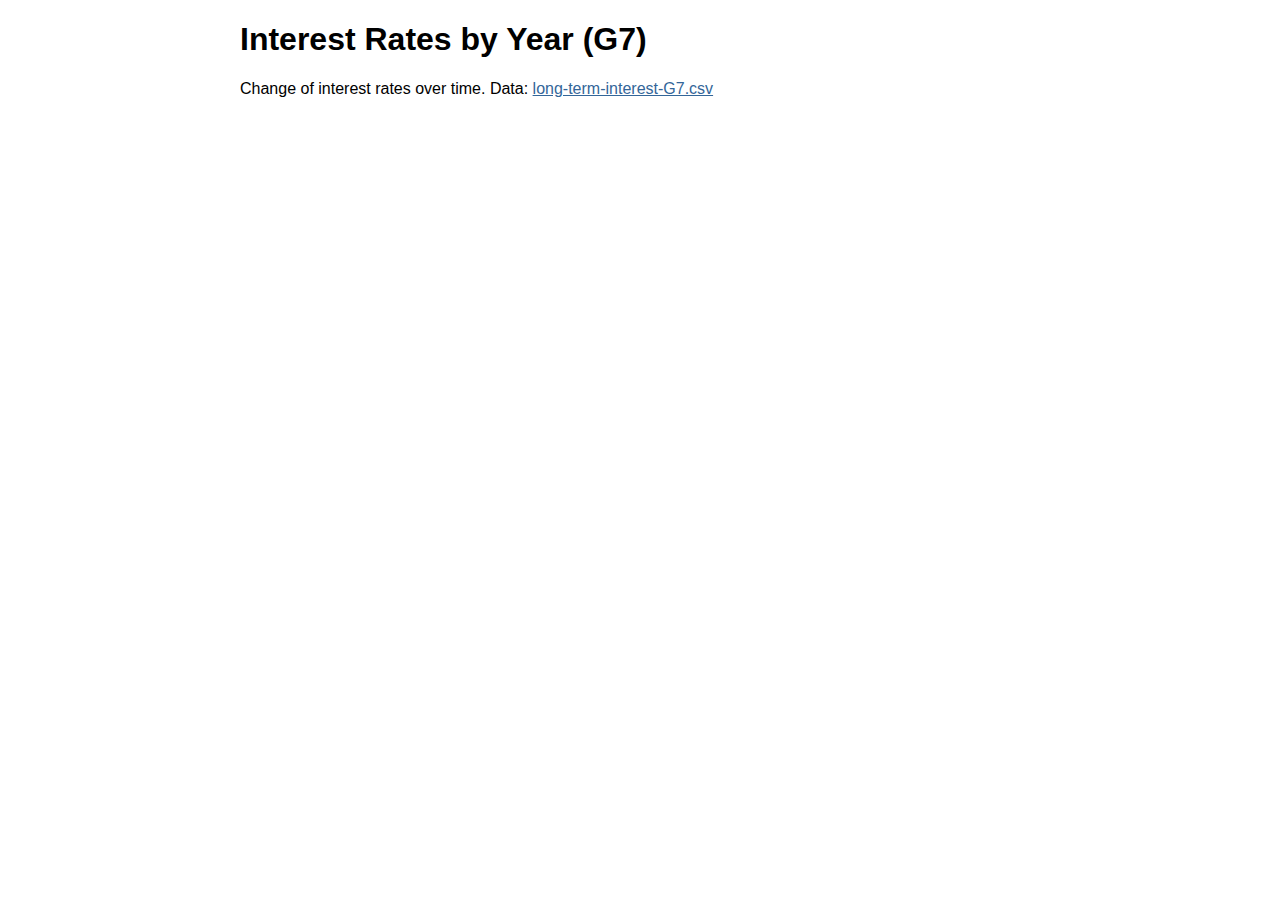
<file: week_04/multiline.html>
<!DOCTYPE html>
<html lang="en">

<head>
  <meta charset="UTF-8">
  <meta http-equiv="X-UA-Compatible" content="IE=edge">
  <meta name="viewport" content="width=device-width, initial-scale=1.0">
  <title>Multiline visualization</title>
  <style>
    * {
      font-family: Arial, Helvetica, sans-serif;
    }

    #container {
      max-width: 800px;
      margin: 0 auto;
    }

    a { color: #369;}

    svg { width: 100%; }

    text {
      font-size: 10px;
      text-transform: uppercase;
    }

    path.domain { display: none; }

    line {
      stroke: #eee;
      stroke-dasharray: 1px;
    }

    .country { cursor: default; }
    
    .country path {
      stroke-width: 1.5;
      opacity: 0.75;
    }

    .highlight path {
      stroke: steelblue;
      opacity: 1;
    }

    .highlight text { fill: steelblue; }
  </style>
</head>

<body>
  <div id="container">
    <h1>Interest Rates by Year (G7)</h1>
    <p>
      Change of interest rates over time. Data: <a href="long-term-interest-G7.csv">long-term-interest-G7.csv</a>
    </p>
    <div id="chart"></div>
  </div>
</body>
<script src="https://d3js.org/d3.v7.min.js"></script>
<script src="multiline.js"></script>

</html>
</file>
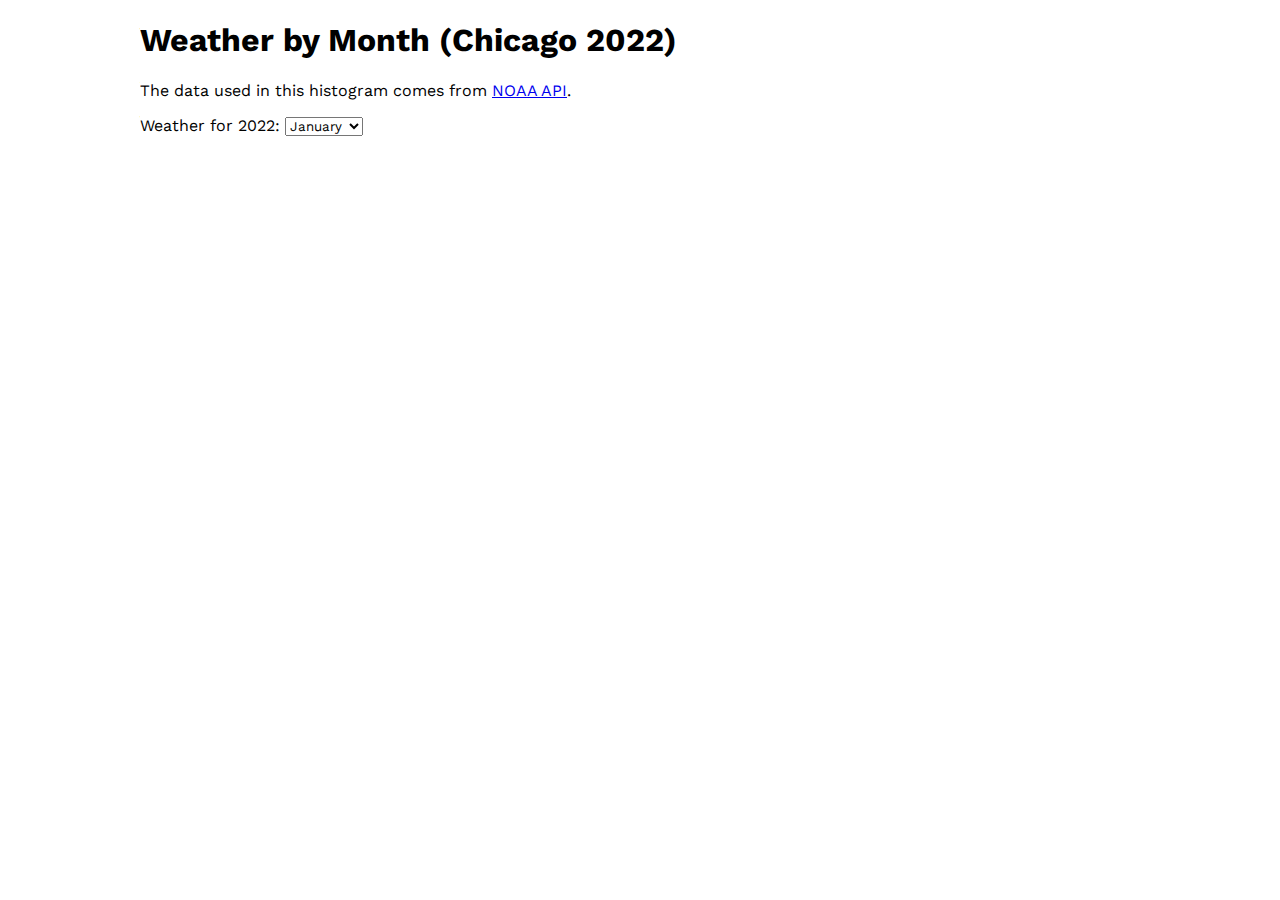
<file: week_05/histogram-annotation.html>
<!DOCTYPE html>
<html lang="en">

<head>
  <meta charset="UTF-8">
  <meta http-equiv="X-UA-Compatible" content="IE=edge">
  <meta name="viewport" content="width=device-width, initial-scale=1.0">
  <title>Histogram - Annotations</title>
  <link href="https://fonts.googleapis.com/css?family=Work+Sans:300,400,600" rel="stylesheet">
  <link rel="stylesheet" href="styles.css">
</head>

<body>
  <div id="container">
    <h1>Weather by Month (Chicago 2022)</h1>
    <p>The data used in this histogram comes from 
      <a href="https://www.weather.gov/wrh/Climate?wfo=lot">NOAA API</a>.
    </p>
    <label>
      Weather for 2022: 
      <select>
        <option value="0">January</option>
        <option value="1">February</option>
        <option value="2">March</option>
      </select>
   </label>
    <div id="chart"></div>
  </div>
</body>
<script src="https://d3js.org/d3.v7.min.js"></script>
<script src="histogram-annotation.js"></script>

</html>
</file>
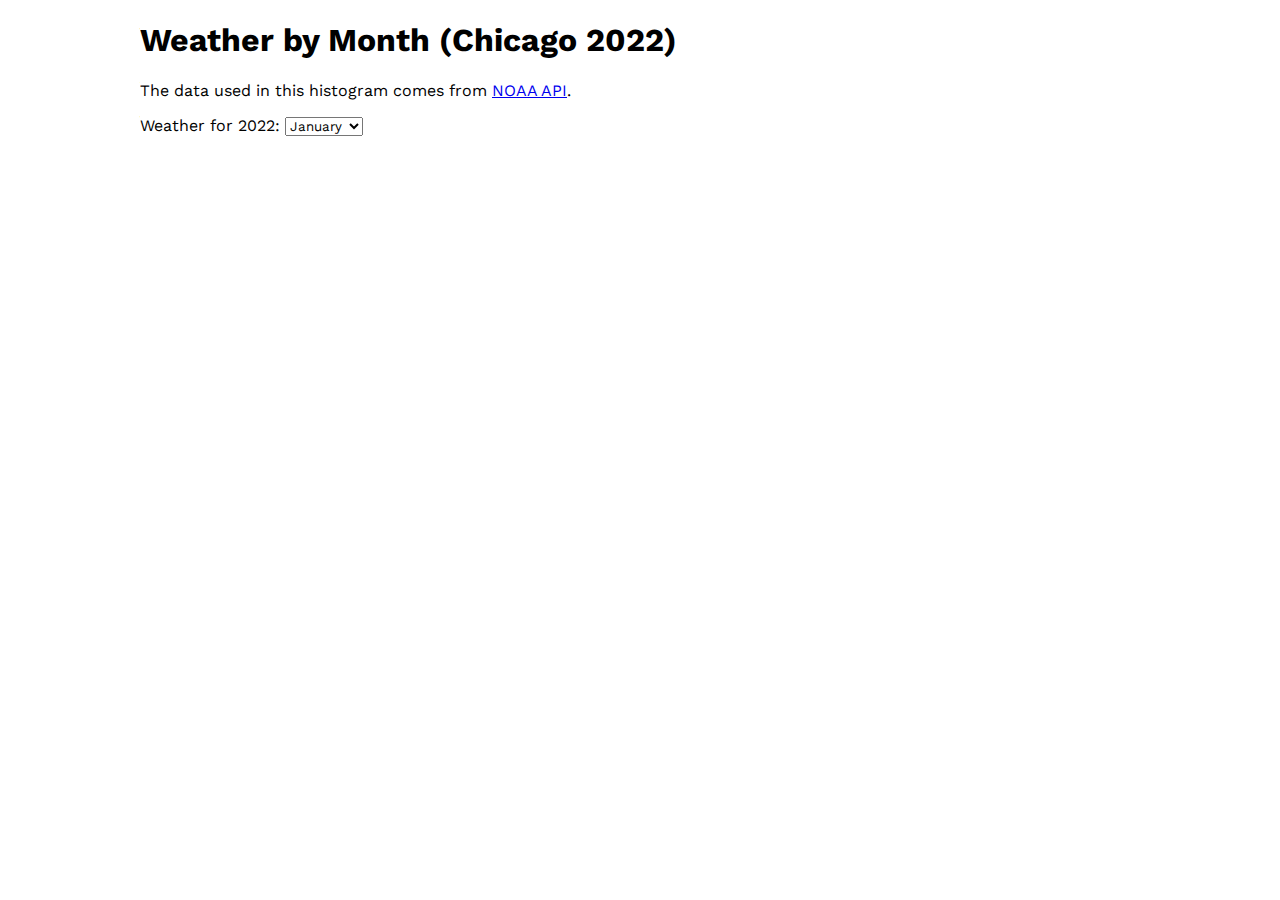
<file: week_05/histogram-joins.html>
<!DOCTYPE html>
<html lang="en">

<head>
  <meta charset="UTF-8">
  <meta http-equiv="X-UA-Compatible" content="IE=edge">
  <meta name="viewport" content="width=device-width, initial-scale=1.0">
  <title>Histogram - Joins</title>
  <link href="https://fonts.googleapis.com/css?family=Work+Sans:300,400,600" rel="stylesheet">
  <link rel="stylesheet" href="styles.css">
</head>

<body>
  <div id="container">
    <h1>Weather by Month (Chicago 2022)</h1>
    <p>The data used in this histogram comes from 
      <a href="https://www.weather.gov/wrh/Climate?wfo=lot">NOAA API</a>.
    </p>
    <label>
      Weather for 2022: 
      <select>
        <option value="0">January</option>
        <option value="1">February</option>
        <option value="2">March</option>
      </select>
   </label>
    <div id="chart"></div>
  </div>
</body>
<script src="https://d3js.org/d3.v7.min.js"></script>
<script src="histogram-joins.js"></script>

</html>
</file>
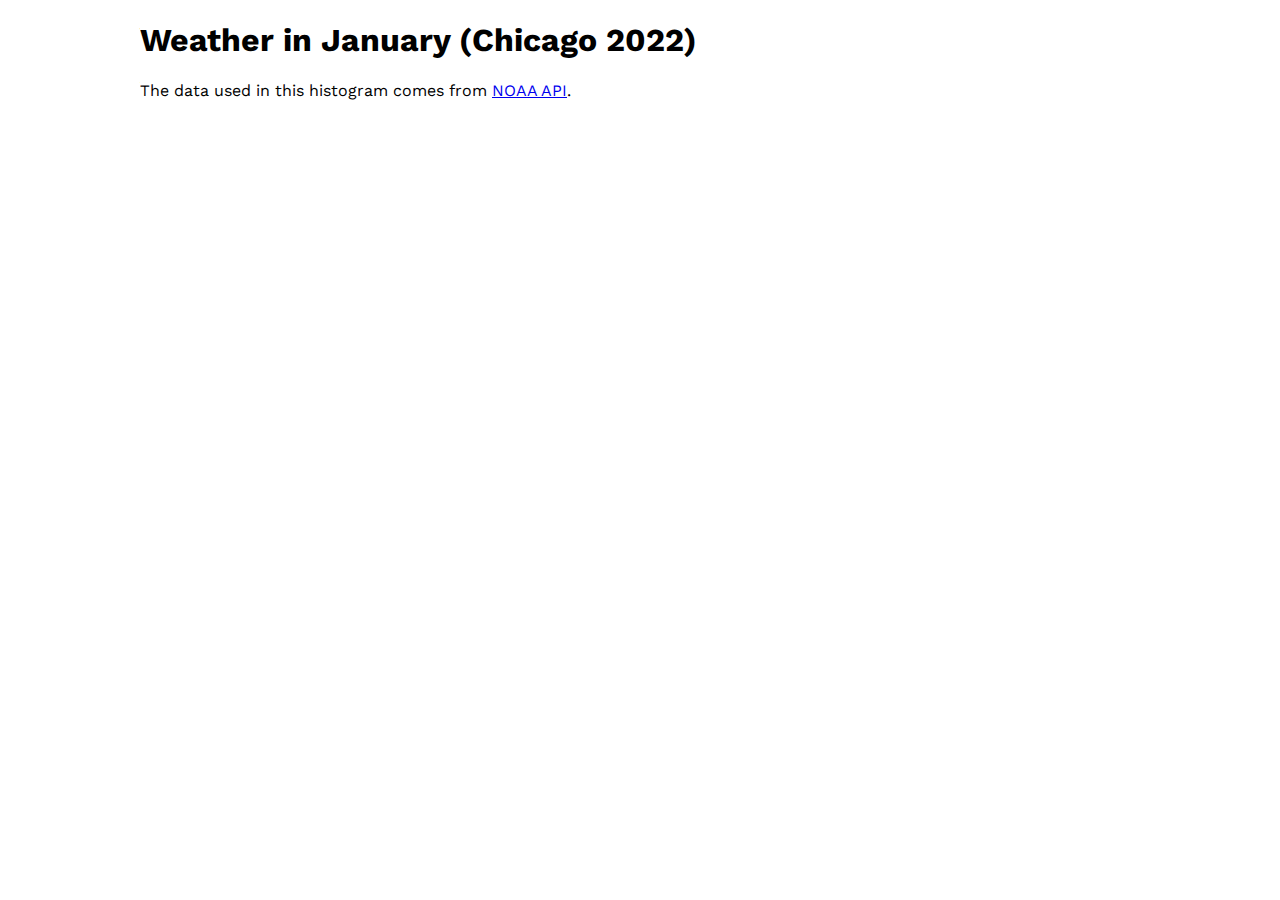
<file: week_05/histogram.html>
<!DOCTYPE html>
<html lang="en">

<head>
  <meta charset="UTF-8">
  <meta http-equiv="X-UA-Compatible" content="IE=edge">
  <meta name="viewport" content="width=device-width, initial-scale=1.0">
  <title>Histogram</title>
  <link href="https://fonts.googleapis.com/css?family=Work+Sans:300,400,600" rel="stylesheet">
  <link rel="stylesheet" href="styles.css">
</head>

<body>
  <div id="container">
    <h1>Weather in January (Chicago 2022)</h1>
    <p>The data used in this histogram comes from 
      <a href="https://www.weather.gov/wrh/Climate?wfo=lot">NOAA API</a>.
    </p>
    <div id="chart"></div>
  </div>
</body>
<script src="https://d3js.org/d3.v7.min.js"></script>
<script src="histogram.js"></script>

</html>
</file>
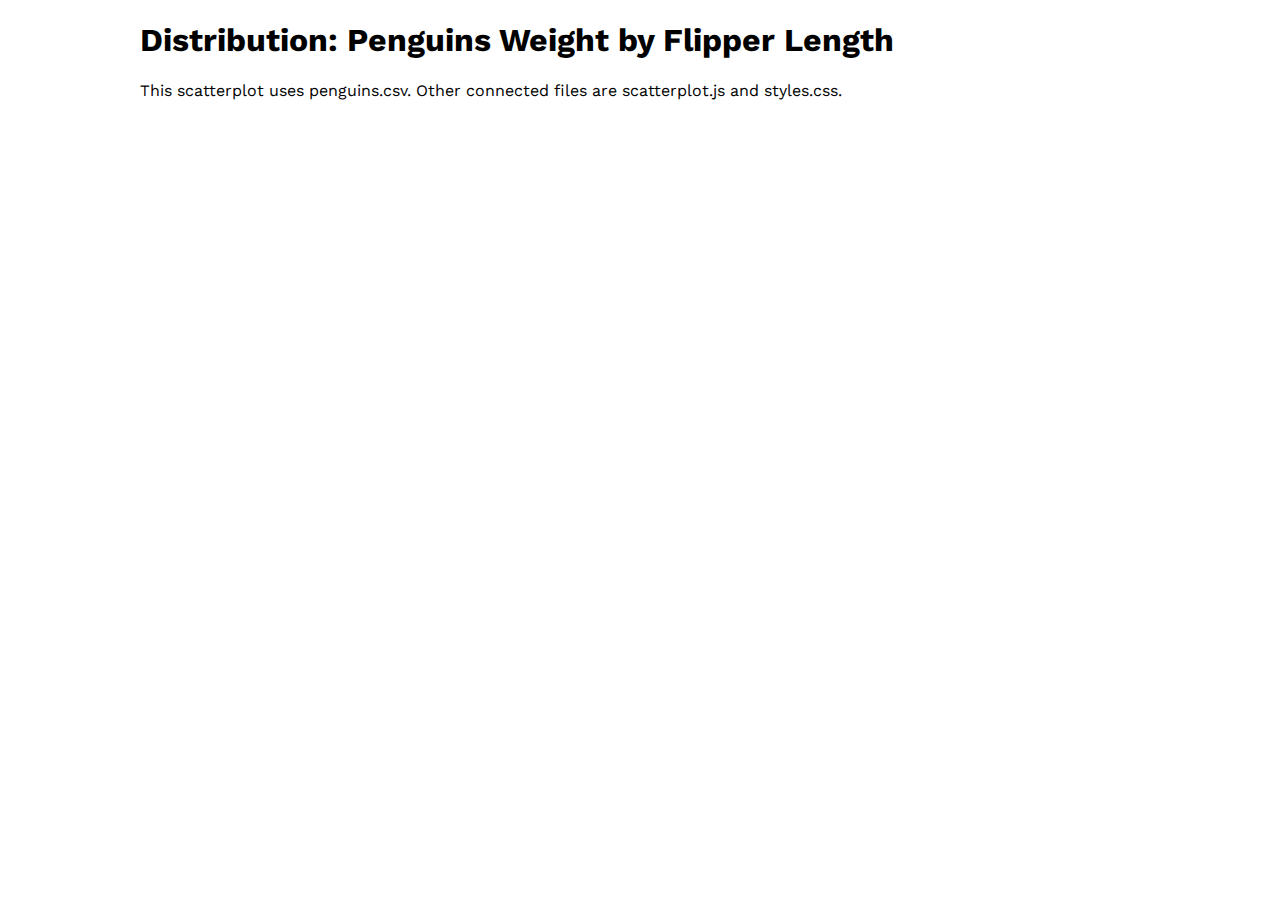
<file: week_05/scatterplot.html>
<!DOCTYPE html>
<html lang="en">

<head>
  <meta charset="UTF-8">
  <meta http-equiv="X-UA-Compatible" content="IE=edge">
  <meta name="viewport" content="width=device-width, initial-scale=1.0">
  <title>Interactivity with D3</title>
  <link href="https://fonts.googleapis.com/css?family=Work+Sans:300,400,700" rel="stylesheet">
  <link rel="stylesheet" href="styles.css">
</head>

<body>
  <div id="container">
    <h1>Distribution: Penguins Weight by Flipper Length</h1>
    <p>
        This scatterplot uses penguins.csv. Other connected files are 
        scatterplot.js and styles.css.
    </p>
    <div id="chart"></div>
  </div>
</body>
<script src="https://d3js.org/d3.v7.min.js"></script>
<script src="scatterplot.js"></script>
</html>
</file>
<file: charts_final_project/style.css>
#container {
    max-width: 1260px;
    margin: 0 auto;
  }

* {
    background-color: white;
    color: rgb(52, 51, 51);
  }

.subcontainer {
    float: left;
  }
.subcontainer2 {
    float: left;
  }

.flex-container{
    display: flex;
}

.one {
    width: 500px;
}
.two {
    width: 800px;
}

#tree {
    height: 500px
  }
</file>
<file: week_06/Assignment/style.css>
* {
  font-family: "Slabo 27px", serif;
  background-color: black;
  color: white;
}

h1 {
  font-size: 48px;
}

#container {
  max-width: 1000px;
  margin: 0 auto;
}

svg {
  max-height: 100vh;
  font-size: 24px;
}

.domain {
  display: none;
}

svg text {
  font-size: 12px;
}

.x-axis text {
  transform: translateY(5px);
}

.y-axis text {
  transform: translateX(-5px);
}
</file>
<file: week_05/styles.css>
* {
    font-family: 'Work Sans',Arial, Helvetica, sans-serif;
  }

  #container {
    max-width: 1000px;
    margin: 0 auto;
  }

  #chart {
    width: 100%;
  }

  svg {
    max-height: 100vh;
  }

  .svg-tooltip {
    background: rgba(69, 77, 93, .9);
    border-radius: 5px;
    color: #fff;
    display: block;
    font-size: 12px;
    line-height: 16px;
    text-transform: none;
    max-width: 320px;
    padding: 1rem;
    position: absolute;
    text-overflow: ellipsis;
    white-space: pre;
    z-index: 300;
    visibility: hidden;
  }

  .domain {
    display: none;
  }
  
  line {
    stroke: #ddd;
  }

  svg text {
    font-size: 8px;
  }
  
  .x-axis text {
    transform: translateY(5px);
  }
  
  .y-axis text {
    transform: translateX(-5px);
  }

  foreignObject p {
    font-size: 10px;
  }
</file>
